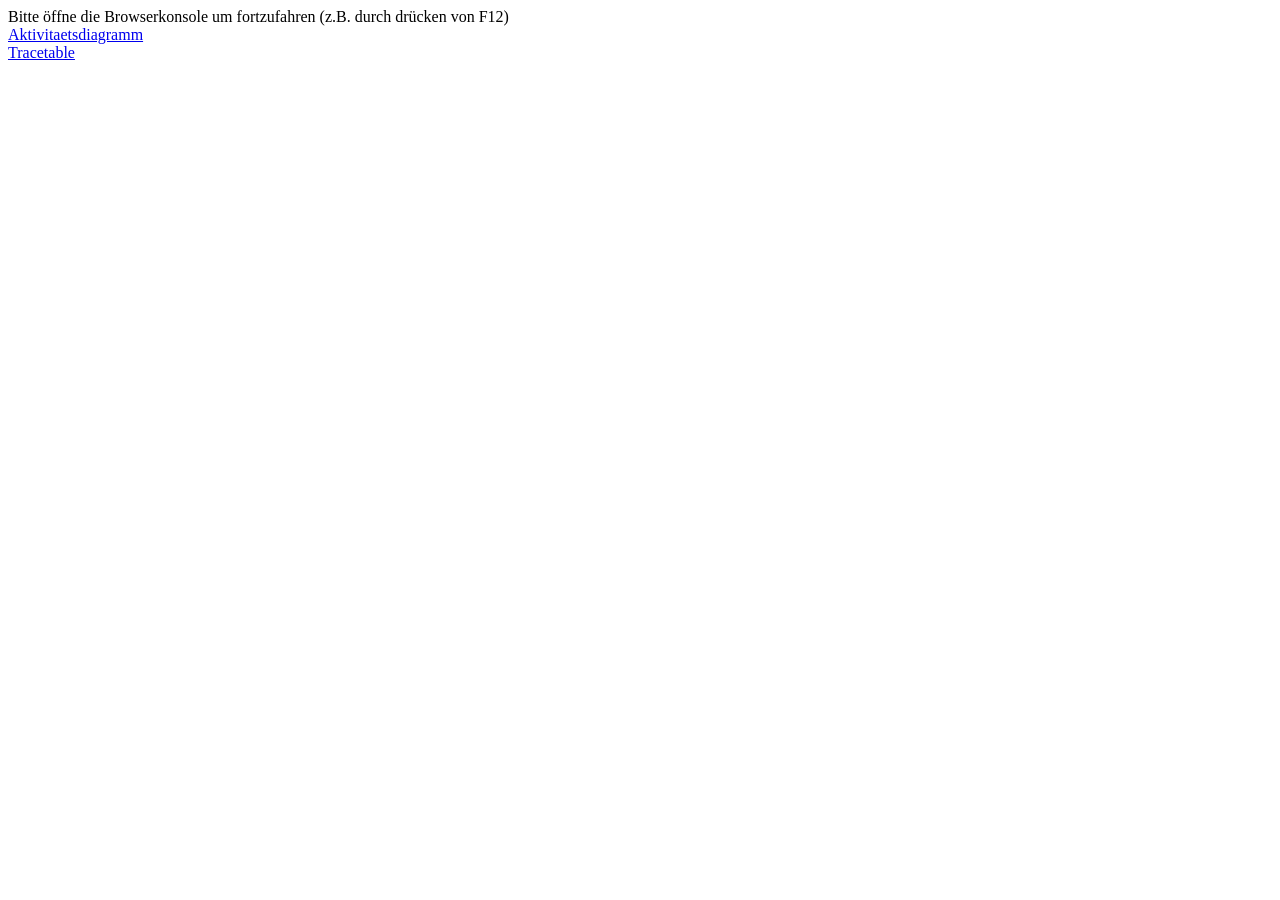
<file: L01_Zufallsgedicht/index.html>
<!DOCTYPE html>
<html lang="en">
<head>
    <meta charset="UTF-8">
    <meta name="viewport" content="width=device-width, initial-scale=1.0">
    <title>Zufallsgedicht</title>
    <script src="script.js"></script>
</head>
<body>
    Bitte öffne die Browserkonsole um fortzufahren (z.B. durch drücken von F12)<br>
    <a href="Aktivitaetsdiagramm_Zufallsgedicht.pdf">Aktivitaetsdiagramm</a><br>
    <a href="Tracetable_Zufallsgedicht.pdf">Tracetable</a>

</body>
</html>
</file>
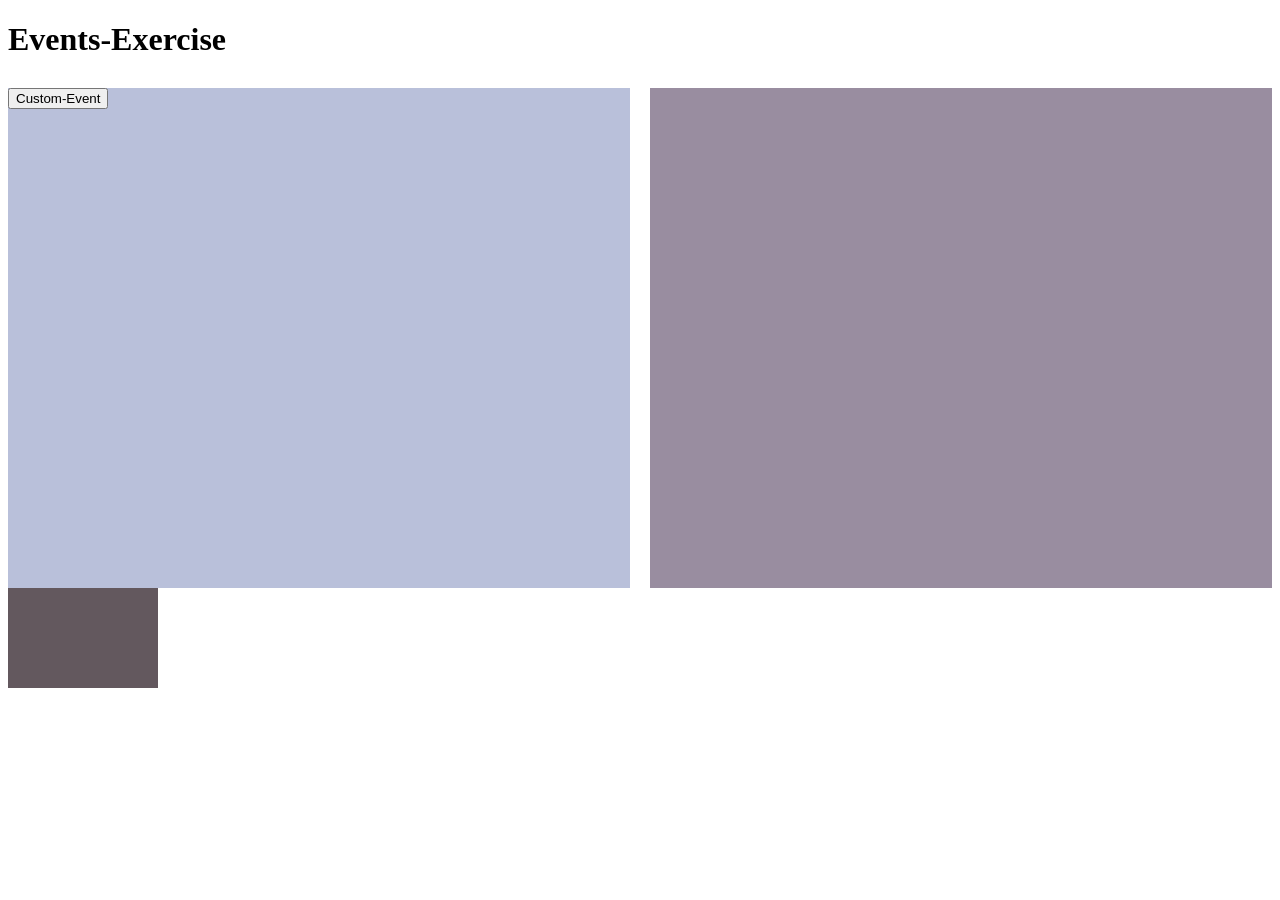
<file: L02_Event-Inspector/index.html>
<!DOCTYPE html>
<html lang="en">
<head>
    <meta charset="UTF-8">
    <meta name="viewport" content="width=device-width, initial-scale=1.0">
    <script src="script.js"></script>
    <link rel="stylesheet" href="styles.css">
    <title>L02_Event-Inspector</title>
</head>
<body>
    <h1>Events-Exercise</h1>
    <div id="wrapper">
        <div id="div0" name="div0"><button id="button">Custom-Event</button></div>
        <div id="div1" name="div1"></div>
    </div>
    <span></span>
</body>
</html>
</file>
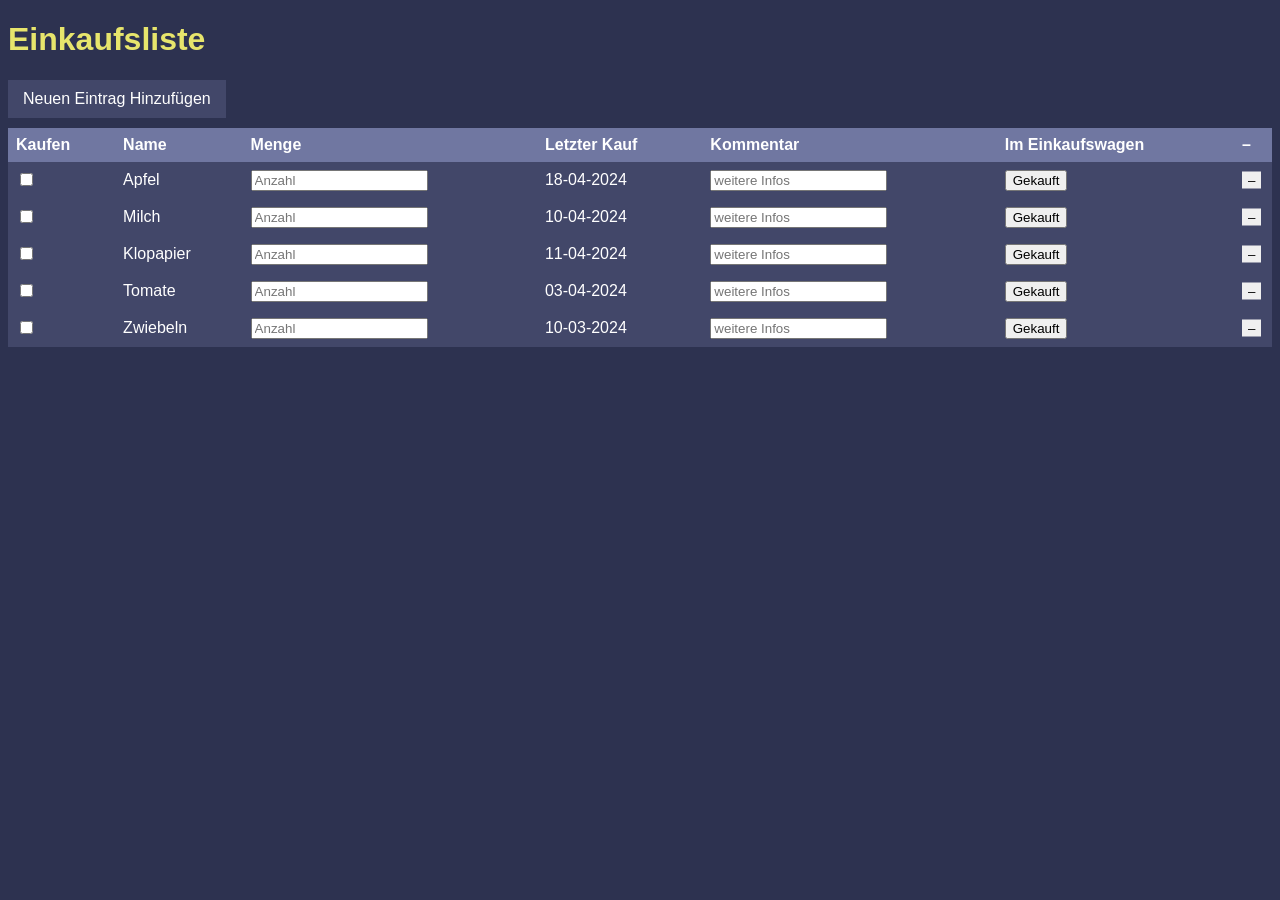
<file: L03_Einkaufsliste/index.html>
<!DOCTYPE html>
<html lang="en">
<head>
    <meta charset="UTF-8">
    <meta name="viewport" content="width=device-width, initial-scale=1.0">
    <script src="script.js"></script>
    <link rel="stylesheet" href="styles.css">
    <title>WG-Einkaufsliste</title>
</head>
<body>
    <h1>Einkaufsliste</h1>
<button id="addEntryMaskButton" onclick="showEntryMask()">Neuen Eintrag Hinzufügen</button>
   
    <div id="neuerEintrag">
        <input name="neueWareName" id="neueWareName" placeholder="Name der Ware"> <br>
        Menge: <input type="number" id="Menge" placeholder="Anzahl"> <br>
        Zuletzt gekauft am: <input type="date" id="date"> <br>
        Kommentar: <input name="Kommentar" id="Kommentar" placeholder="weitere Infos"> <br>
        <button id="addEntryButton" onclick="hideEntryMask();" title="Den Eintrag zur Liste hinzufügen" >+</button>
    </div>
    
    <div id="liste">
        <table>
            <tr>
              <th>Kaufen</th>
              <th>Name</th>
              <th>Menge</th>
              <th>Letzter Kauf</th>
              <th>Kommentar</th>
              <th>Im Einkaufswagen</th>
              <th>–</th>
            </tr>
            <tr>
              <td><input type="checkbox" class="checkbox"></td>
              <td>Apfel</td>
              <td><input type="number" placeholder="Anzahl"></td>
              <td>18-04-2024</td>
              <td><input placeholder="weitere Infos"></td>
              <td><button class="ItemBoughButton" onclick="boughtItem()">Gekauft</button></td>
              <td><button class="close" onclick="removeItem()">–</button></td>
            </tr>
            <tr>
                <td><input type="checkbox" class="checkbox"></td>
                <td>Milch</td>
                <td><input type="number" placeholder="Anzahl"></td>
                <td>10-04-2024</td>
                <td><input placeholder="weitere Infos"></td>
                <td><button class="ItemBoughButton" onclick="boughtItem()">Gekauft</button></td>
                <td><button class="close" onclick="removeItem()">–</button></td>
              </tr>
              <tr>
                <td><input type="checkbox" class="checkbox"></td>
                <td>Klopapier</td>
                <td><input type="number" placeholder="Anzahl"></td>
                <td>11-04-2024</td>
                <td><input placeholder="weitere Infos"></td>
                <td><button class="ItemBoughButton" onclick="boughtItem()">Gekauft</button></td>
                <td><button class="close" onclick="removeItem()">–</button></td>
              </tr>
              <tr>
                <td><input type="checkbox" class="checkbox"></td>
                <td>Tomate</td>
                <td><input type="number" placeholder="Anzahl"></td>
                <td>03-04-2024</td>
                <td><input placeholder="weitere Infos"></td>
                <td><button class="ItemBoughButton" onclick="boughtItem()">Gekauft</button></td>
                <td><button class="close" onclick="removeItem()">–</button></td>
              </tr>
              <tr>
                <td><input type="checkbox" class="checkbox"></td>
                <td>Zwiebeln</td>
                <td><input type="number" placeholder="Anzahl"></td>
                <td>10-03-2024</td>
                <td><input placeholder="weitere Infos"></td>
                <td><button class="ItemBoughButton" onclick="boughtItem()">Gekauft</button></td>
                <td><button class="close" onclick="removeItem()">–</button></td>
              </tr>
          </table>
    </div>
    
</body>
</html>
</file>
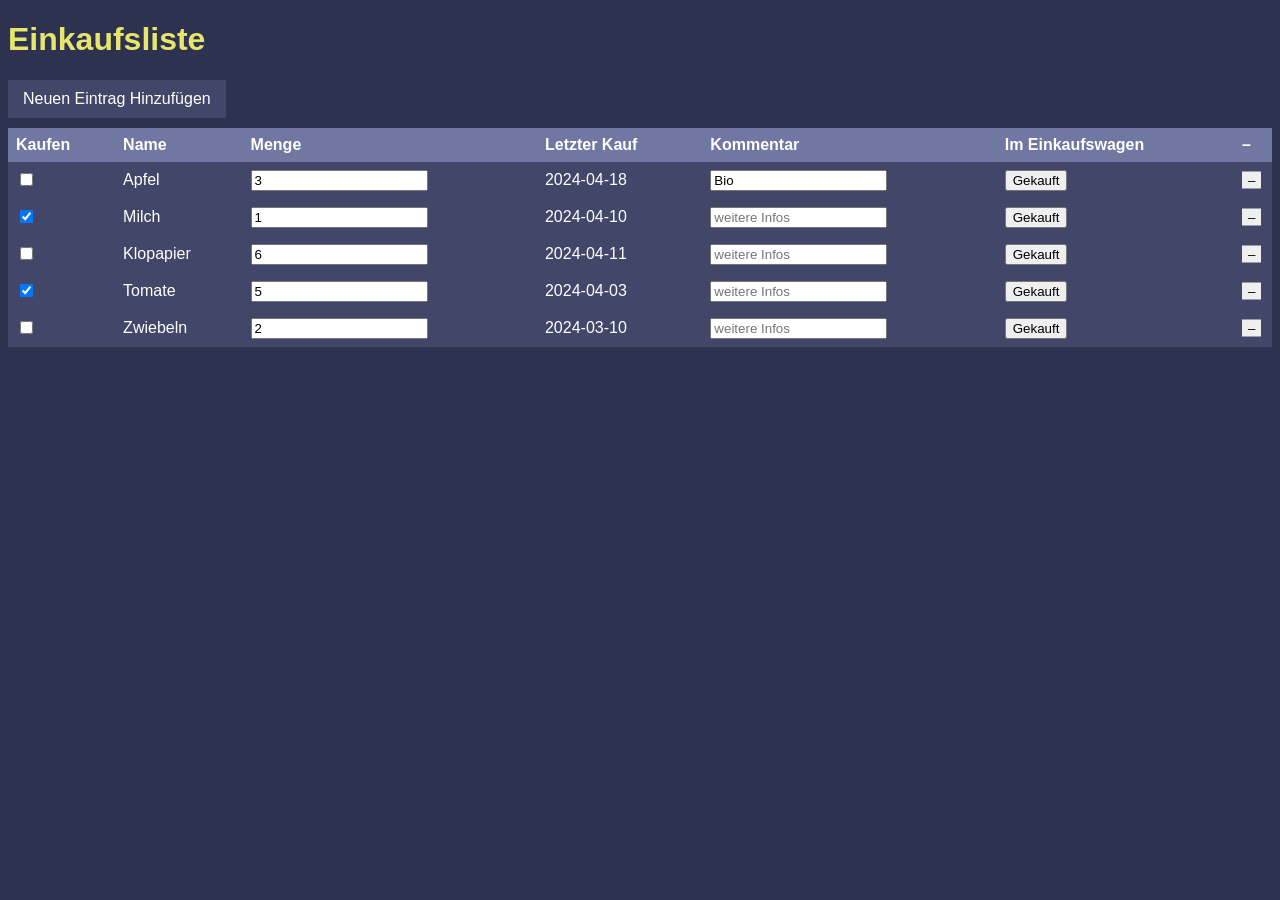
<file: L04_Einkaufsliste/index.html>
<!DOCTYPE html>
<html lang="en">
<head>
    <meta charset="UTF-8">
    <meta name="viewport" content="width=device-width, initial-scale=1.0">
    <script src="script.js"></script>
    <script src="eintraege.json"></script>
    <link rel="stylesheet" href="styles.css">
    <title>WG-Einkaufsliste</title>
</head>
<body>
    <h1>Einkaufsliste</h1>
    <button id="addEntryMaskButton" onclick="showEntryMask()">Neuen Eintrag Hinzufügen</button>

    <div id="neuerEintrag" class="modal">
        <input name="neueWareName" id="neueWareName" placeholder="Name der Ware"> <br>
        Menge: <input type="number" id="Menge" placeholder="Anzahl"> <br>
        Zuletzt gekauft am: <input type="date" id="date"> <br>
        Kommentar: <input name="Kommentar" id="Kommentar" placeholder="weitere Infos"> <br>
        <button id="addEntryButton" onclick="addEntry();" title="Den Eintrag zur Liste hinzufügen">Hinzufügen</button>
        <button id="cancelButton" onclick="hideEntryMask();" title="Abbrechen">Abbrechen</button>
    </div>

    <div id="liste">
        <table>
            <tr>
                <th>Kaufen</th>
                <th>Name</th>
                <th>Menge</th>
                <th>Letzter Kauf</th>
                <th>Kommentar</th>
                <th>Im Einkaufswagen</th>
                <th>–</th>
            </tr>
          </table>
    </div>
    
</body>
</html>
</file>
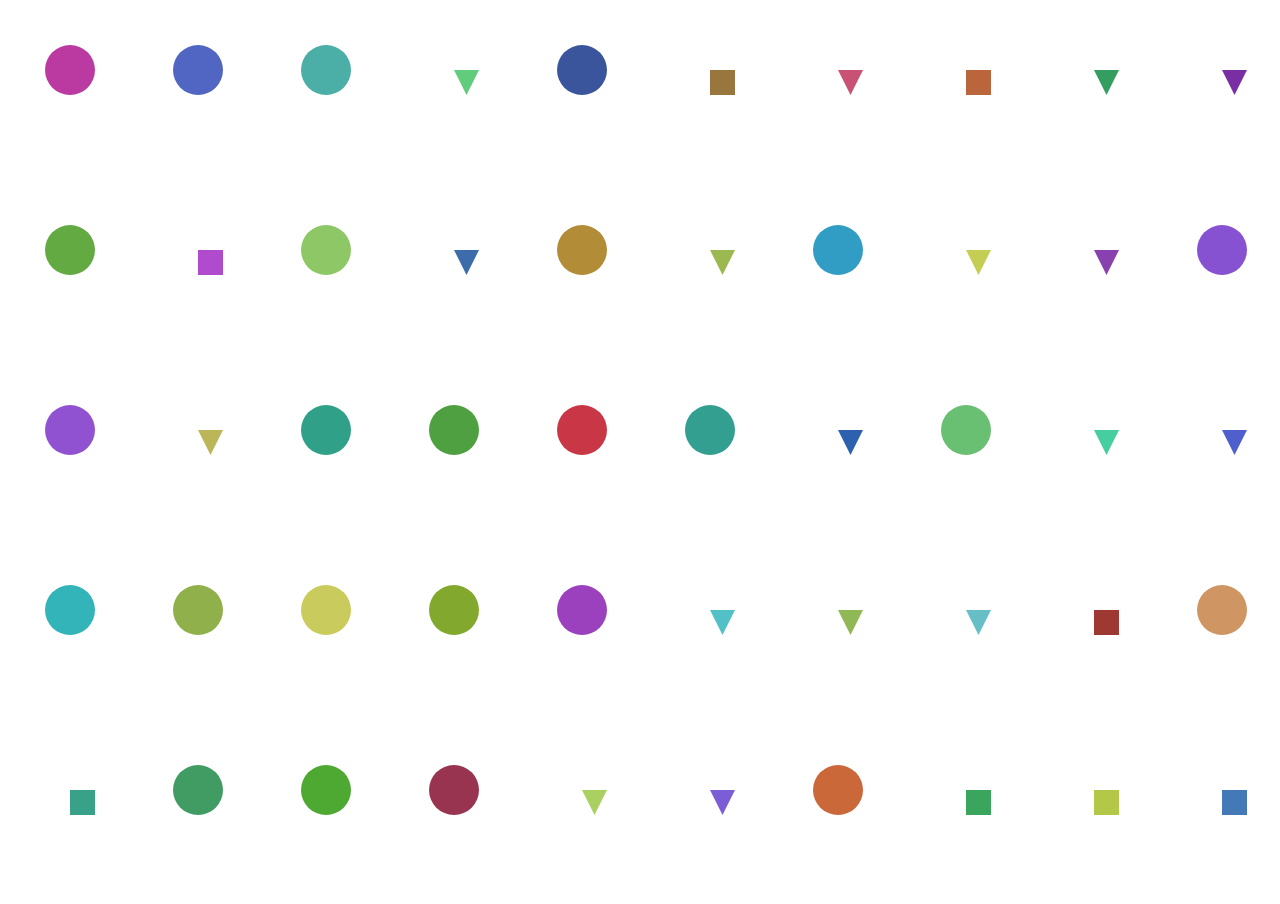
<file: L08.1_GenerativeKunst/index.html>
<!DOCTYPE html>
<html lang="en">
<head>
    <meta charset="UTF-8">
    <meta name="viewport" content="width=device-width, initial-scale=1.0">
    <title>Generative Kunst</title>
    <link rel="stylesheet" href="styles.css">
</head>
<body>
    <canvas id="myCanvas"></canvas>
    <script src="script3.js"></script>
</body>
</html>
</file>
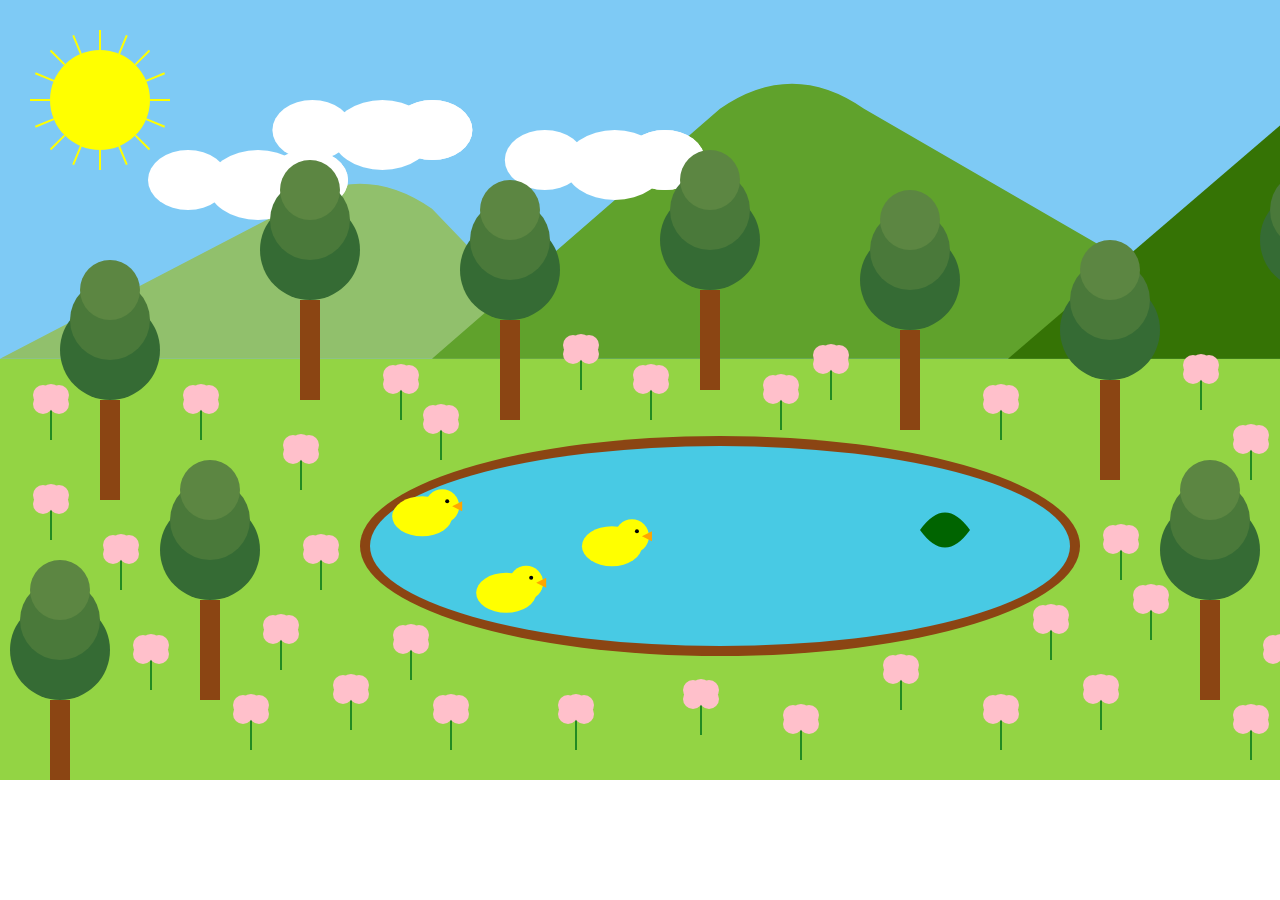
<file: L09_EntenteichClasses/index.html>
<!DOCTYPE html>
<html lang="de">
<head>
    <meta charset="UTF-8">
    <meta name="viewport" content="width=device-width, initial-scale=1.0">
    <title>Ententeich</title>
    <link rel="stylesheet" href="styles.css">
    <script src="main.js"></script>
    <script src="cloud.js"></script>
    <script src="duck.js"></script>
    <script src="Vector.js"></script>
</head>
<body>
    <canvas id="canvas"></canvas>
</body>
</html>
</file>
<file: L02_Event-Inspector/styles.css>
#wrapper {
    margin-top: 30px;
    display: grid;
    grid-template-columns: 1fr 1fr;
    column-gap: 20px;
}


#div0 {
    background-color: #b9c0da;
    width: auto;
    height: 500px;
}

#div1 {
    background-color: #998da0;
    width: auto;
    height: 500px;
}


span {
    position:fixed;
    background-color: #63585e;
    width: 150px;
  height: 100px;
    color: white;
    display: flex;
  justify-content: center;
  align-items: center;
}
</file>
<file: L03_Einkaufsliste/styles.css>
body {
    background-color: #2D3250;
    font-family: Arial, Helvetica, sans-serif;
}

h1 {
    color: #e7e56c;
}

#neuerEintrag {
    display: none;
}

table {
    width: 100%;
    border-collapse: collapse;
    background-color: #424769;
    color: white;
}

th, td {
    border: none;
    padding: 8px;
    text-align: left;
}


th {
    background-color: #7077A1;
    color: white;
}

#neuerEintrag {
    margin: 10px;
    margin-left: 0px;
    line-height: 30px;
    color: white;
    background-color: #424769;
    padding: 10px;
    width: 20%;
}

.close {
    cursor: pointer;
    position: absolute;
    padding: auto;
    border: none;
    transform: translate(0%, -50%);
  }
  
.close:hover {
    background: #bbb;
}
  
#addEntryMaskButton {
    margin-bottom: 10px;
    background-color: #424769;
  border: none;
  color: white;
  padding: 10px 15px;
  text-align: center;
  text-decoration: none;
  display: inline-block;
  font-size: 16px;
}

#addEntryMaskButton:hover {
    background-color: #7077A1;
}
</file>
<file: L04_Einkaufsliste/styles.css>
body {
    background-color: #2D3250;
    font-family: Arial, Helvetica, sans-serif;
}

h1 {
    color: #e7e56c;
}

#neuerEintrag {
    display: none;
}

table {
    width: 100%;
    border-collapse: collapse;
    background-color: #424769;
    color: white;
}

th, td {
    border: none;
    padding: 8px;
    text-align: left;
}


th {
    background-color: #7077A1;
    color: white;
}

#neuerEintrag {
    margin: 10px;
    margin-left: 0px;
    line-height: 30px;
    color: white;
    background-color: #424769;
    padding: 10px;
    width: 20%;
}

.close {
    cursor: pointer;
    position: absolute;
    padding: auto;
    border: none;
    transform: translate(0%, -50%);
  }
  
.close:hover {
    background: #bbb;
}
  
#addEntryMaskButton {
    margin-bottom: 10px;
    background-color: #424769;
  border: none;
  color: white;
  padding: 10px 15px;
  text-align: center;
  text-decoration: none;
  display: inline-block;
  font-size: 16px;
}

#addEntryMaskButton:hover {
    background-color: #7077A1;
}
</file>
<file: L08.1_GenerativeKunst/styles.css>
body {
    margin: 0;
    padding: 0;
    overflow: hidden;
}
</file>
<file: L09_EntenteichClasses/styles.css>
body, html {
    margin: 0;
    padding: 0;
    width: 100%;
    height: 100%;
    overflow: hidden;
}

canvas {
    width: 1440px;
    height: 780px;
}
</file>
